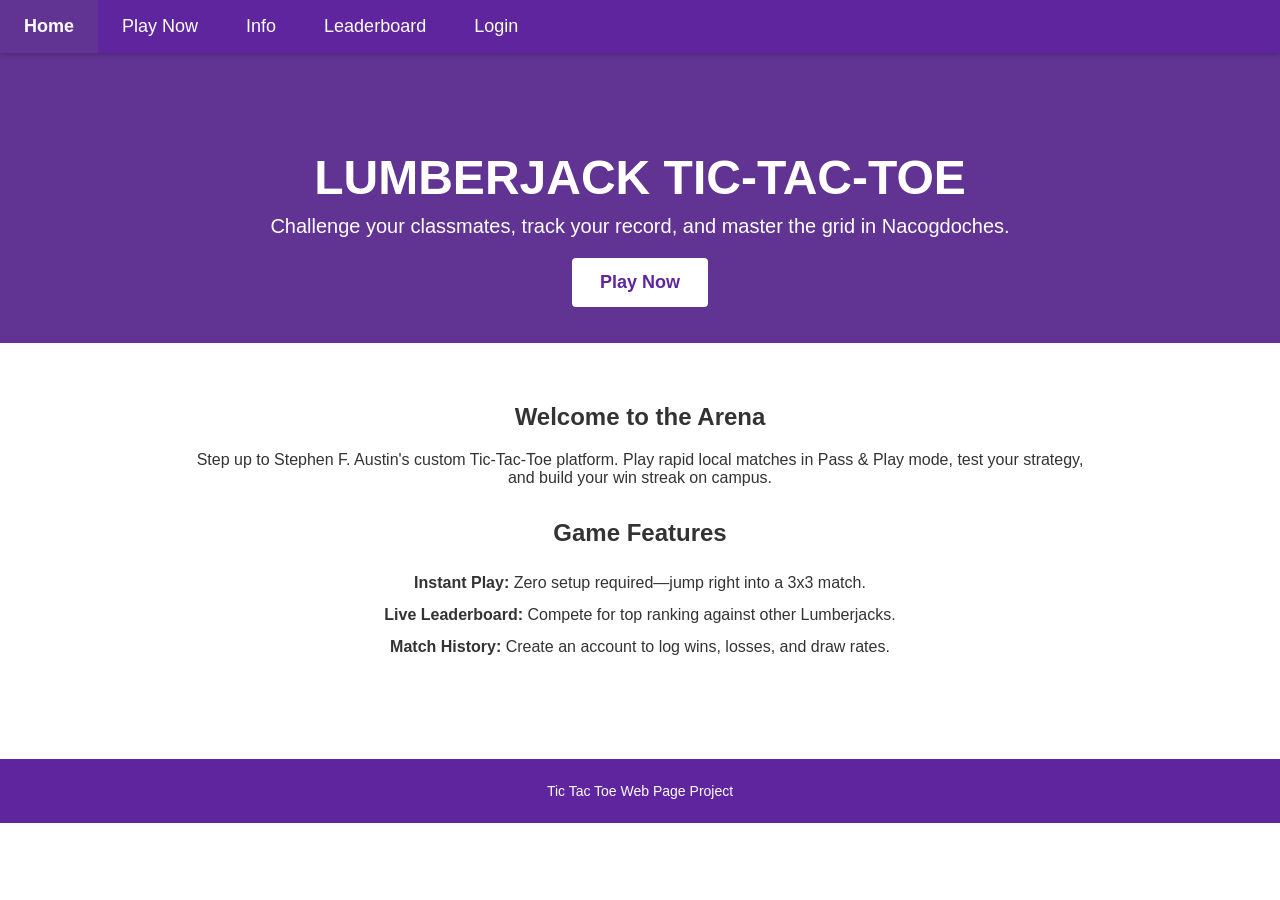
<file: index.html>
<!DOCTYPE html>
<html lang="en">
  <head>
    <title>Tic Tac Toe - Home</title>
    <meta charset="UTF-8">
    <meta name="viewport" content="width=device-width, initial-scale=1">
    <link rel="stylesheet" href="styles/styles.css">
  </head>
<body>

<!-- Navbar -->
<nav>
    <a href="index.html" class="active">Home</a>
    <a href="play.html">Play Now</a>
    <a href="info.html">Info</a>
    <a href="leaderboard.php">Leaderboard</a>
    <a href="login.html">Login</a>
</nav>

<!-- Header / Hero Section -->
<header>
  <h1>LUMBERJACK TIC-TAC-TOE</h1>
<p>Challenge your classmates, track your record, and master the grid in Nacogdoches.</p>
  <a href="play.html" class="play-btn">Play Now</a>
</header>

<!-- Main Content Skeleton -->
<main>
  <section class="home-intro">
    <h2>Welcome to the Arena</h2>
    <p>
      Step up to Stephen F. Austin's custom Tic-Tac-Toe platform. Play rapid local matches in Pass &amp; Play mode, test your strategy, and build your win streak on campus.
    </p>
  </section>
  
  <section class="home-features" style="margin-top: 32px;">
    <h2>Game Features</h2>
    <ul style="list-style: none; padding: 0; line-height: 2;">
      <li><strong>Instant Play:</strong> Zero setup required—jump right into a 3x3 match.</li>
      <li><strong>Live Leaderboard:</strong> Compete for top ranking against other Lumberjacks.</li>
      <li><strong>Match History:</strong> Create an account to log wins, losses, and draw rates.</li>
    </ul>
  </section>
</main>

<!-- Footer -->
<footer> 
  <p>Tic Tac Toe Web Page Project</p>
</footer>
<script src="scripts/nav.js"></script>
</body>
</html>
</file>
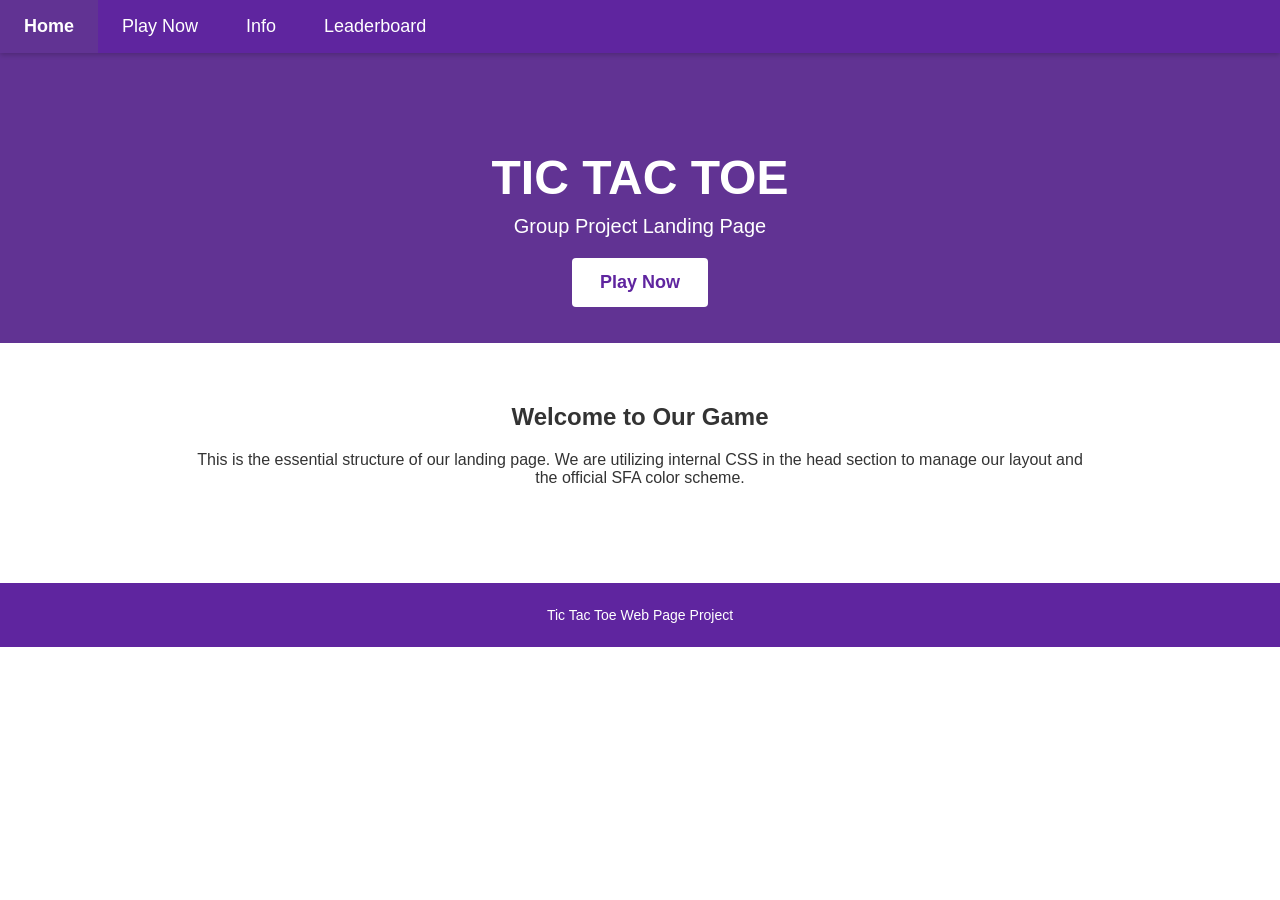
<file: source/index.html>
<!DOCTYPE html>
<html lang="en">
  <head>
    <title>Tic Tac Toe - Home</title>
    <meta charset="UTF-8">
    <meta name="viewport" content="width=device-width, initial-scale=1">
    <link rel="stylesheet" href="../styles/styles.css">
  </head>
<body>

<!-- Navbar -->
<nav>
    <a href="index.html" class="active">Home</a>
    <a href="play.html">Play Now</a>
    <a href="info.html">Info</a>
    <a href="leaderboard.html">Leaderboard</a>
</nav>

<!-- Header / Hero Section -->
<header>
  <h1>TIC TAC TOE</h1>
  <p>Group Project Landing Page</p>
  <a href="play.html" class="play-btn">Play Now</a>
</header>

<!-- Main Content Skeleton -->
<main>
  <h2>Welcome to Our Game</h2>
  <p>
    This is the essential structure of our landing page. We are utilizing internal CSS in the head section to manage our layout and the official SFA color scheme.
  </p>
</main>

<!-- Footer -->
<footer> 
  <p>Tic Tac Toe Web Page Project</p>
</footer>

</body>
</html>
</file>
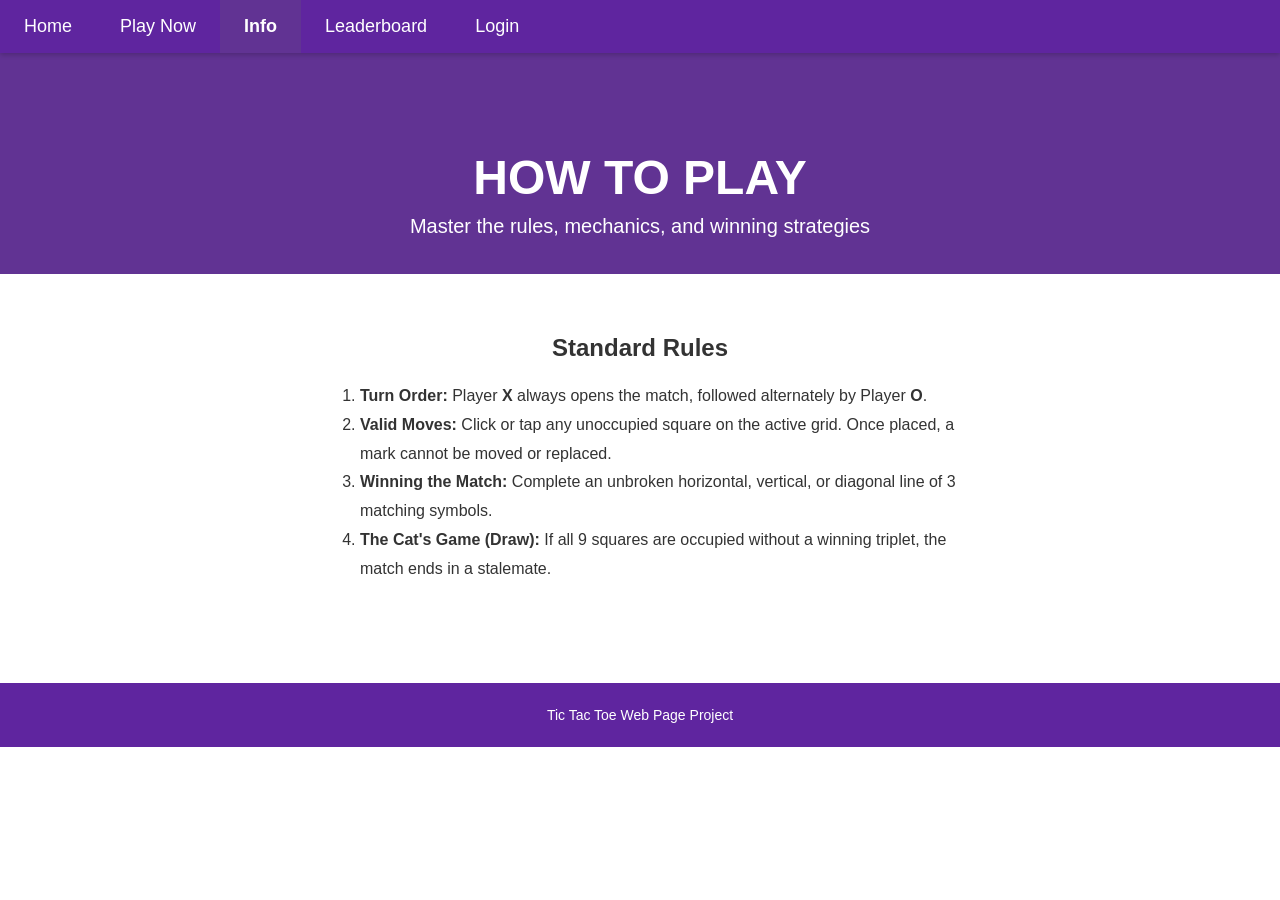
<file: info.html>
<!DOCTYPE html>
<html lang="en">
  <head>
    <title>Tic Tac Toe - Instructions</title>
    <meta charset="UTF-8">
    <meta name="viewport" content="width=device-width, initial-scale=1.0">
    <link rel="stylesheet" href="styles/styles.css">
  </head>
<body>

  <!-- Navigation Bar -->
  <nav>
    <a href="index.html">Home</a>
    <a href="play.html">Play Now</a>
    <a href="info.html" class="active">Info</a>
    <a href="leaderboard.php">Leaderboard</a>
    <a href="login.html">Login</a>
  </nav>

  <!-- Page Header -->
  <header>
    <h1>HOW TO PLAY</h1>
    <p>Master the rules, mechanics, and winning strategies</p>
  </header>

  <!-- Main Instructions Content -->
  <main>
    <section>
      <h2>Standard Rules</h2>
      <ol style="text-align: left; max-width: 600px; margin: 20px auto; line-height: 1.8;">
        <li><strong>Turn Order:</strong> Player <strong>X</strong> always opens the match, followed alternately by Player <strong>O</strong>.</li>
        <li><strong>Valid Moves:</strong> Click or tap any unoccupied square on the active grid. Once placed, a mark cannot be moved or replaced.</li>
        <li><strong>Winning the Match:</strong> Complete an unbroken horizontal, vertical, or diagonal line of 3 matching symbols.</li>
        <li><strong>The Cat's Game (Draw):</strong> If all 9 squares are occupied without a winning triplet, the match ends in a stalemate.</li>
      </ol>
    </section>
  </main>

  <!-- Shared Footer -->
  <footer> 
    <p>Tic Tac Toe Web Page Project</p>
  </footer>
<script src="scripts/nav.js"></script>
</body>
</html>
</file>
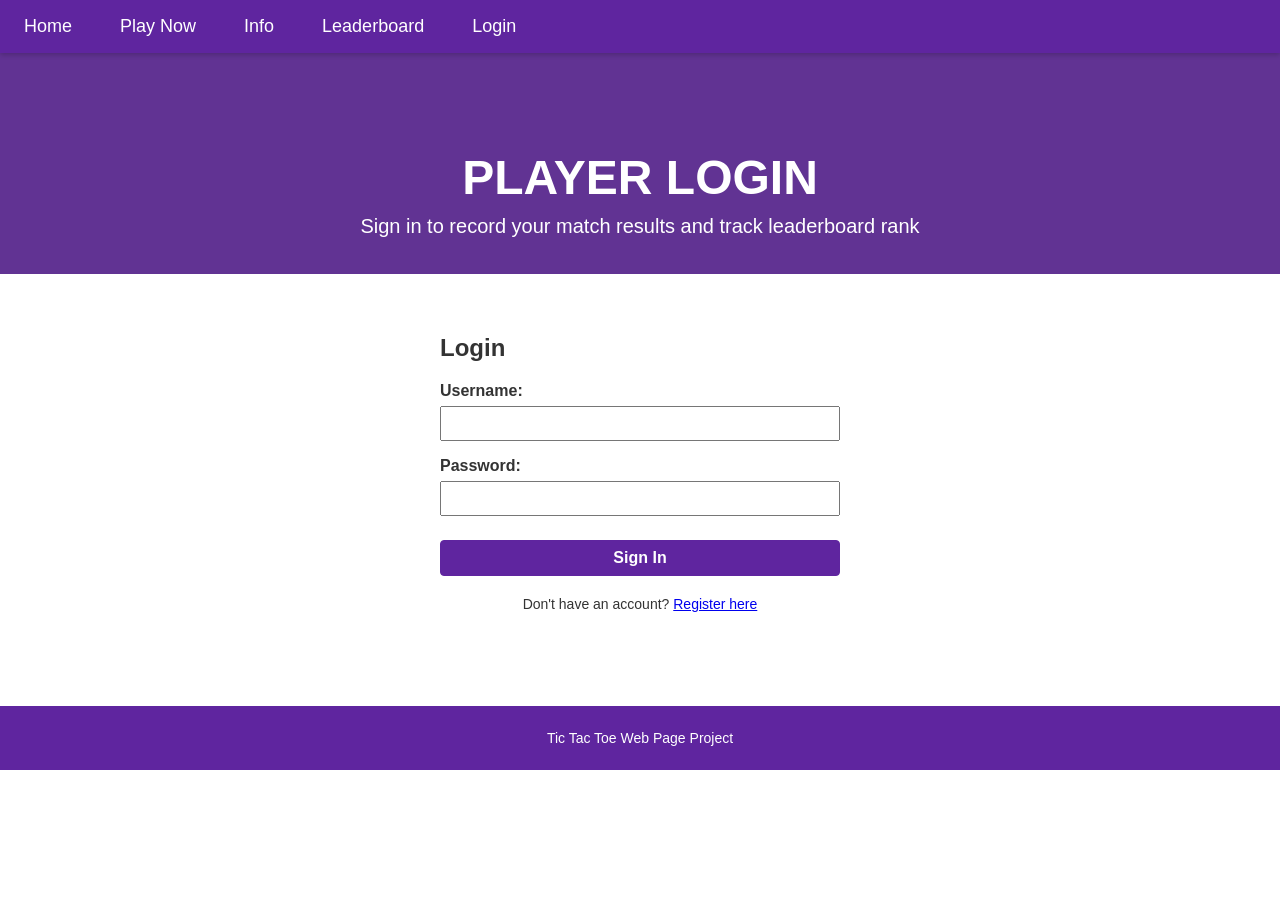
<file: login.html>
<!DOCTYPE html>
<html lang="en">
  <head>
    <title>Tic Tac Toe - Login</title>
    <meta charset="UTF-8">
    <meta name="viewport" content="width=device-width, initial-scale=1.0">
    <link rel="stylesheet" href="styles/styles.css">
  </head>
<body>

  <!-- Navigation Bar -->
  <nav>
    <a href="index.html">Home</a>
    <a href="play.html">Play Now</a>
    <a href="info.html">Info</a>
    <a href="leaderboard.php">Leaderboard</a>
    <a href="login.html">Login</a>
  </nav>

  <!-- Page Header -->
  <header>
    <h1>PLAYER LOGIN</h1>
    <p>Sign in to record your match results and track leaderboard rank</p>
  </header>

  <!-- Main Login Content -->
  <main>
    <section style="max-width: 400px; margin: 0 auto; text-align: left;">
      <h2>Login</h2>

      <!-- Form prepared for future backend processing -->
      <form action="login.php" method="POST">
        <div style="margin-bottom: 16px;">
          <label for="username" style="font-weight: bold; display: block; margin-bottom: 6px;">Username:</label>
          <input type="text" id="username" name="username" style="width: 100%; padding: 8px; box-sizing: border-box;" required>
        </div>

        <div style="margin-bottom: 24px;">
          <label for="password" style="font-weight: bold; display: block; margin-bottom: 6px;">Password:</label>
          <input type="password" id="password" name="password" style="width: 100%; padding: 8px; box-sizing: border-box;" required>
        </div>
        <div id="login-message" style="margin-bottom: 12px; font-weight: bold;"></div>
        <button type="submit" class="game-btn" style="width: 100%;">Sign In</button>
      </form>

      <p style="margin-top: 20px; font-size: 14px; text-align: center;">
        Don't have an account? <a href="#" style="color: #5F259F; font-weight: bold;"><a href="register.html">Register here </a>
      </p>
    </section>
  </main>

  <!-- Shared Footer -->
  <footer> 
    <p>Tic Tac Toe Web Page Project</p>
  </footer>

<script src="scripts/auth.js"></script>
</body>
</html>
</file>
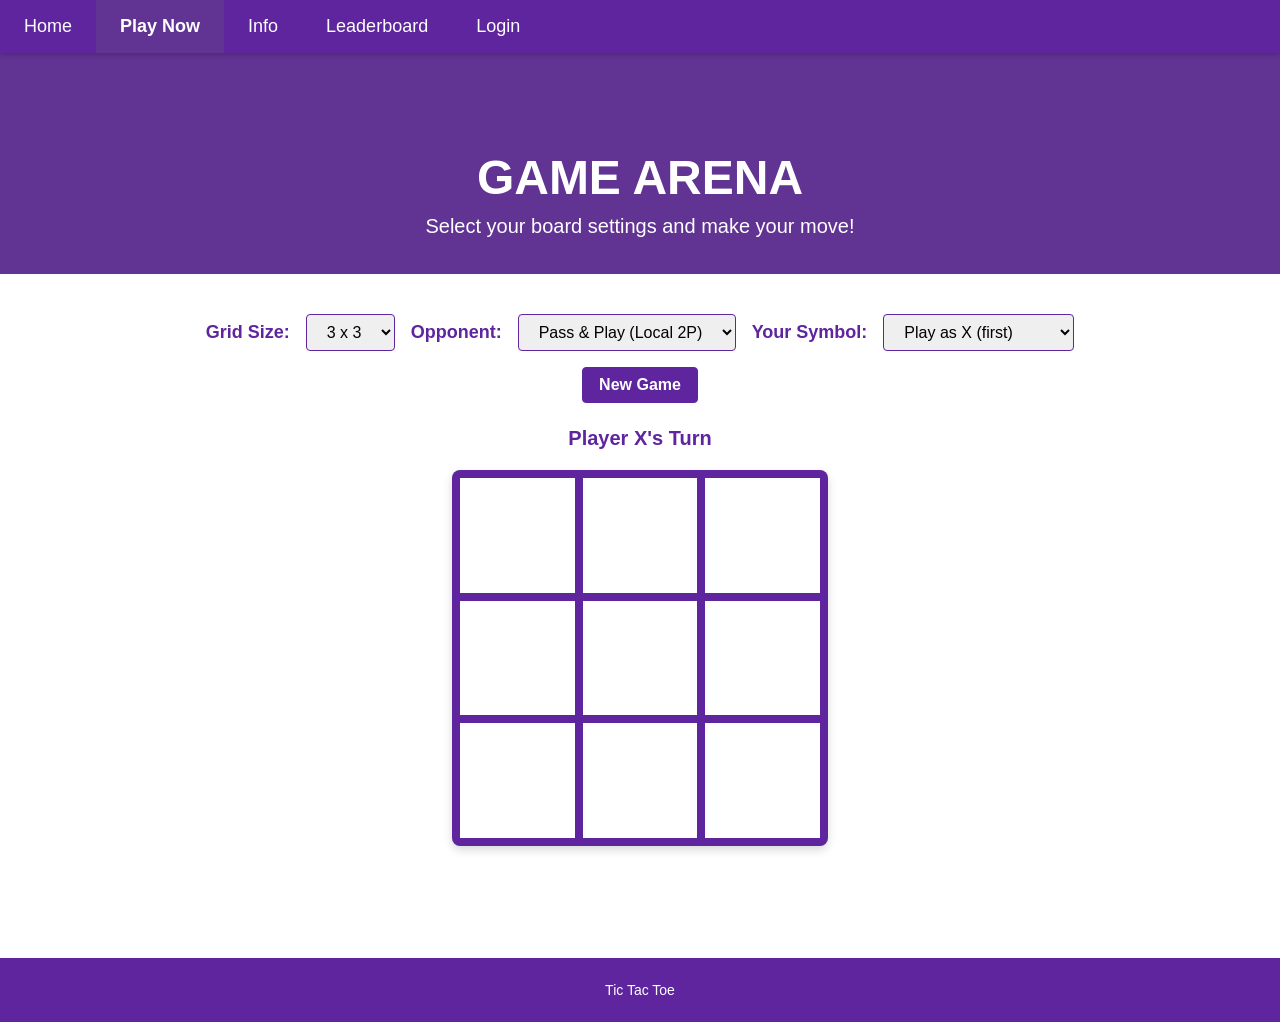
<file: play.html>
<!DOCTYPE html>
<html lang="en">
  <head>
    <title>Tic Tac Toe - Play Now</title>
    <meta charset="UTF-8">
    <meta name="viewport" content="width=device-width, initial-scale=1.0">
    <!-- Link to the shared external stylesheet -->
    <link rel="stylesheet" href="styles/styles.css">
<body>

  <!-- Navigation Bar -->
  <nav>
    <a href="index.html">Home</a>
    <a href="play.html" class="active">Play Now</a>
    <a href="info.html">Info</a>
    <a href="leaderboard.php">Leaderboard</a>
    <a href="login.html">Login</a>
  </nav>

  <!-- Page Header -->
  <header>
    <h1>GAME ARENA</h1>
    <p>Select your board settings and make your move!</p>
  </header>

  <!-- Main Game Content -->
  <main>
    <!-- Game Configuration & Sizing Controls -->
    <section class="game-controls">
      <label for="board-size">Grid Size:</label>
      <select id="board-size" name="board-size">
        <option value="3" selected>3 x 3</option>
      </select>

      <label for="game-mode">Opponent:</label>
      <select id="game-mode" name="game-mode">
        <option value="local">Pass & Play (Local 2P)</option>
      </select>

      <label for="player-symbol">Your Symbol:</label>
      <select id="player-symbol" name="player-symbol">
        <option value="X" selected>Play as X (first)</option>
        <option value="O">Play as O (second)</option>
      </select>

      <button type="button" id="reset-btn" class="game-btn">New Game</button>
    </section>

    <!-- Turn/Match Status Announcement 
      -- Alter for dynamic feature tracks current players turn-->
    <div id="status" class="status-display">Player X's Turn</div>

    <!-- 3x3 Default Skeleton Board (CSS Grid) -->
    <!-- Ready to be dynamically populated by JavaScript -->
    <div id="game-board" class="grid-container" style="--grid-size: 3;">
      <div class="cell" id="cell-0"></div>
      <div class="cell" id="cell-1"></div>
      <div class="cell" id="cell-2"></div>
      <div class="cell" id="cell-3"></div>
      <div class="cell" id="cell-4"></div>
      <div class="cell" id="cell-5"></div>
      <div class="cell" id="cell-6"></div>
      <div class="cell" id="cell-7"></div>
      <div class="cell" id="cell-8"></div>
    </div>
  </main>

  <!-- Shared Footer -->
  <footer> 
    <p>Tic Tac Toe</p>
  </footer>
<script src="scripts/game.js"></script>
<script src="scripts/nav.js"></script>
</body>
</html>
</file>
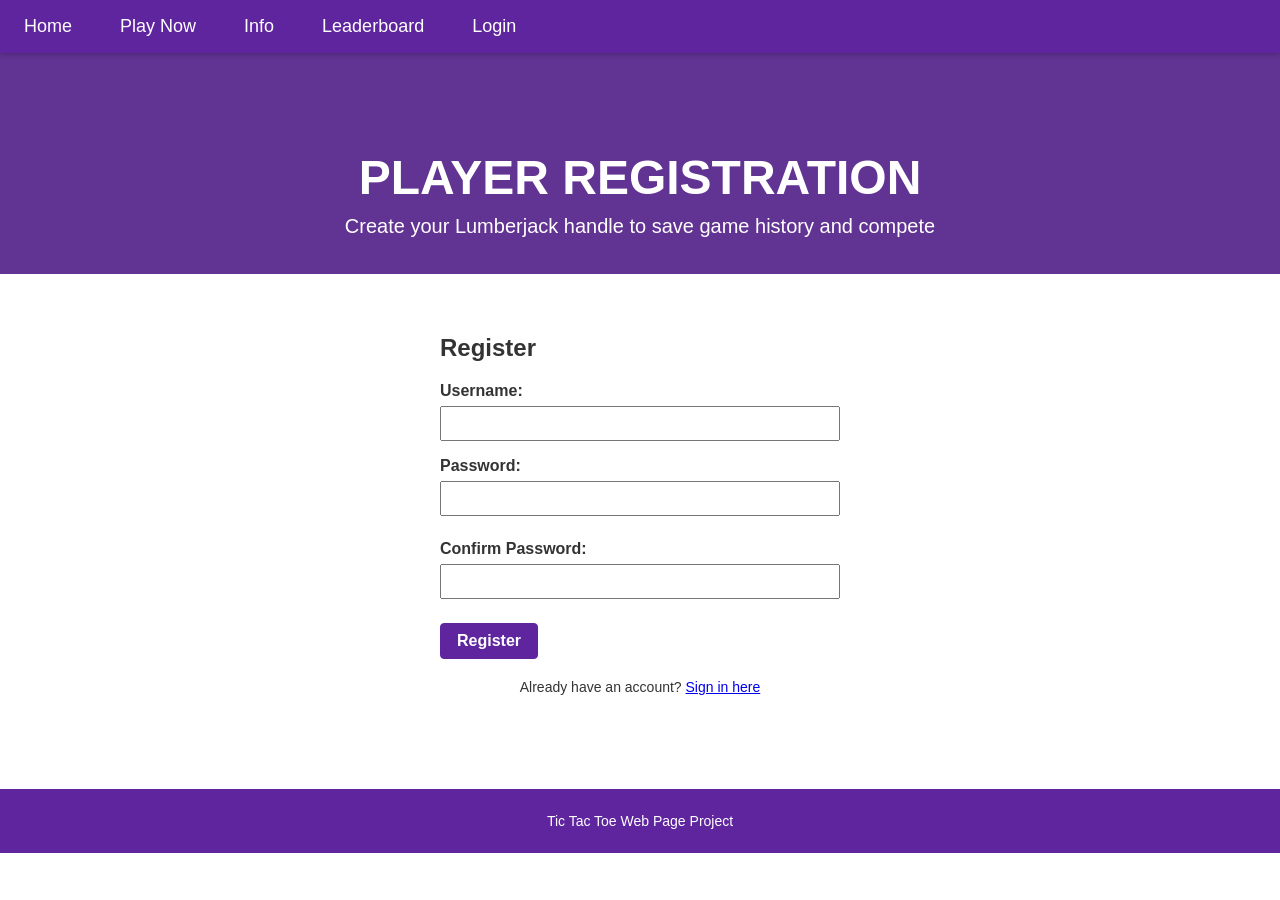
<file: register.html>
<!DOCTYPE html>
<html lang="en">
  <head>
    <title>Tic Tac Toe - Register</title>
    <meta charset="UTF-8">
    <meta name="viewport" content="width=device-width, initial-scale=1.0">
    <link rel="stylesheet" href="styles/styles.css">
  </head>
<body>

  <!-- Navigation Bar -->
  <nav>
    <a href="index.html">Home</a>
    <a href="play.html">Play Now</a>
    <a href="info.html">Info</a>
    <a href="leaderboard.php">Leaderboard</a>
    <a href="login.html">Login</a>
  </nav>

  <!-- Page Header -->
  <header>
    <h1>PLAYER REGISTRATION</h1>
    <p>Create your Lumberjack handle to save game history and compete</p>
  </header>

  <!-- Main Registration Content -->
  <main>
    <section style="max-width: 400px; margin: 0 auto; text-align: left;">
      <h2>Register</h2>

      <!-- Form prepared for future backend processing -->
      <form action="register.php" method="POST">
        <div style="margin-bottom: 16px;">
          <label for="reg-username" style="font-weight: bold; display: block; margin-bottom: 6px;">Username:</label>
          <input type="text" id="reg-username" name="username" style="width: 100%; padding: 8px; box-sizing: border-box;" required>
        </div>

        <div style="margin-bottom: 24px;">
          <label for="reg-password" style="font-weight: bold; display: block; margin-bottom: 6px;">Password:</label>
          <input type="password" id="reg-password" name="password" style="width: 100%; padding: 8px; box-sizing: border-box;" required>
        </div>

        <div style="margin-bottom: 24px;">
          <label for="reg-confirm-password" style="font-weight: bold; display: block; margin-bottom: 6px;">Confirm Password:</label>
          <input type="password" id="reg-confirm-password" name="confirm_password" style="width: 100%; padding: 8px; box-sizing: border-box;" required>
        </div>  

        <div id="reg-message" style="margin-bottom: 12px; font-weight: bold;"></div>      

        <button type="submit" id="register-btn" class="game-btn">Register</button>
      </form>

      <p style="margin-top: 20px; font-size: 14px; text-align: center;"
        style="color: #5F259F; font-weight: bold;">Already have an account? <a href="login.html">Sign in here</a>
</a>
      </p>
    </section>
  </main>

  <!-- Shared Footer -->
  <footer> 
    <p>Tic Tac Toe Web Page Project</p>
  </footer>
  <script src="scripts/auth.js"></script>

</body>
</html>
</file>
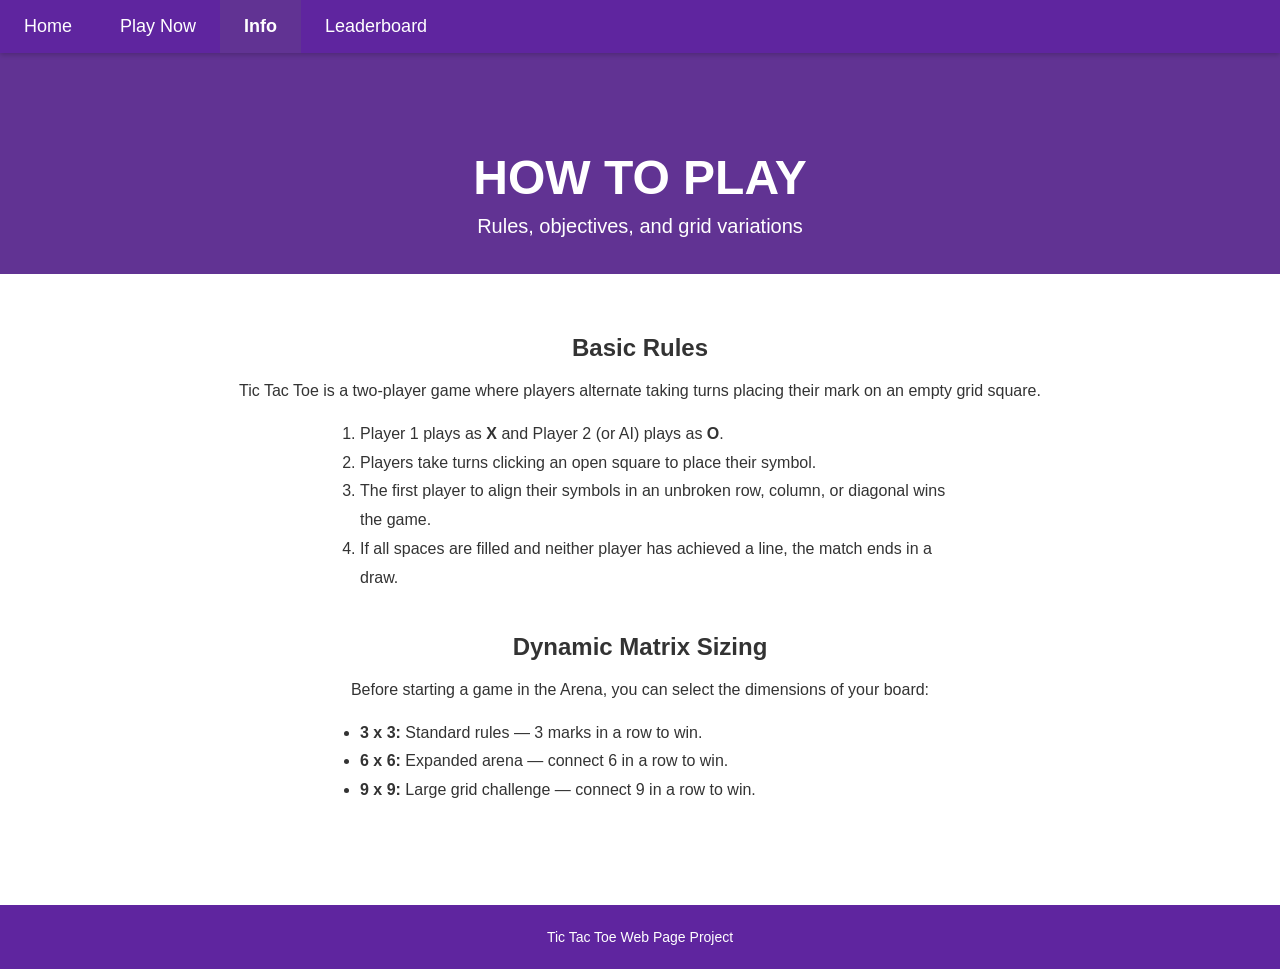
<file: source/info.html>
<!DOCTYPE html>
<html lang="en">
  <head>
    <title>Tic Tac Toe - Instructions</title>
    <meta charset="UTF-8">
    <meta name="viewport" content="width=device-width, initial-scale=1.0">
    <link rel="stylesheet" href="../styles/styles.css">
  </head>
<body>

  <!-- Navigation Bar -->
  <nav>
    <a href="index.html">Home</a>
    <a href="play.html">Play Now</a>
    <a href="info.html" class="active">Info</a>
    <a href="leaderboard.html">Leaderboard</a>
  </nav>

  <!-- Page Header -->
  <header>
    <h1>HOW TO PLAY</h1>
    <p>Rules, objectives, and grid variations</p>
  </header>

  <!-- Main Instructions Content -->
  <main>
    <section>
      <h2>Basic Rules</h2>
      <p>Tic Tac Toe is a two-player game where players alternate taking turns placing their mark on an empty grid square.</p>
      
      <ol style="text-align: left; max-width: 600px; margin: 20px auto; line-height: 1.8;">
        <li>Player 1 plays as <strong>X</strong> and Player 2 (or AI) plays as <strong>O</strong>.</li>
        <li>Players take turns clicking an open square to place their symbol.</li>
        <li>The first player to align their symbols in an unbroken row, column, or diagonal wins the game.</li>
        <li>If all spaces are filled and neither player has achieved a line, the match ends in a draw.</li>
      </ol>
    </section>

    <section style="margin-top: 40px;">
      <h2>Dynamic Matrix Sizing</h2>
      <p>Before starting a game in the Arena, you can select the dimensions of your board:</p>
      <ul style="text-align: left; max-width: 600px; margin: 20px auto; line-height: 1.8;">
        <li><strong>3 x 3:</strong> Standard rules — 3 marks in a row to win.</li>
        <li><strong>6 x 6:</strong> Expanded arena — connect 6 in a row to win.</li>
        <li><strong>9 x 9:</strong> Large grid challenge — connect 9 in a row to win.</li>
      </ul>
    </section>
  </main>

  <!-- Shared Footer -->
  <footer> 
    <p>Tic Tac Toe Web Page Project</p>
  </footer>

</body>
</html>
</file>
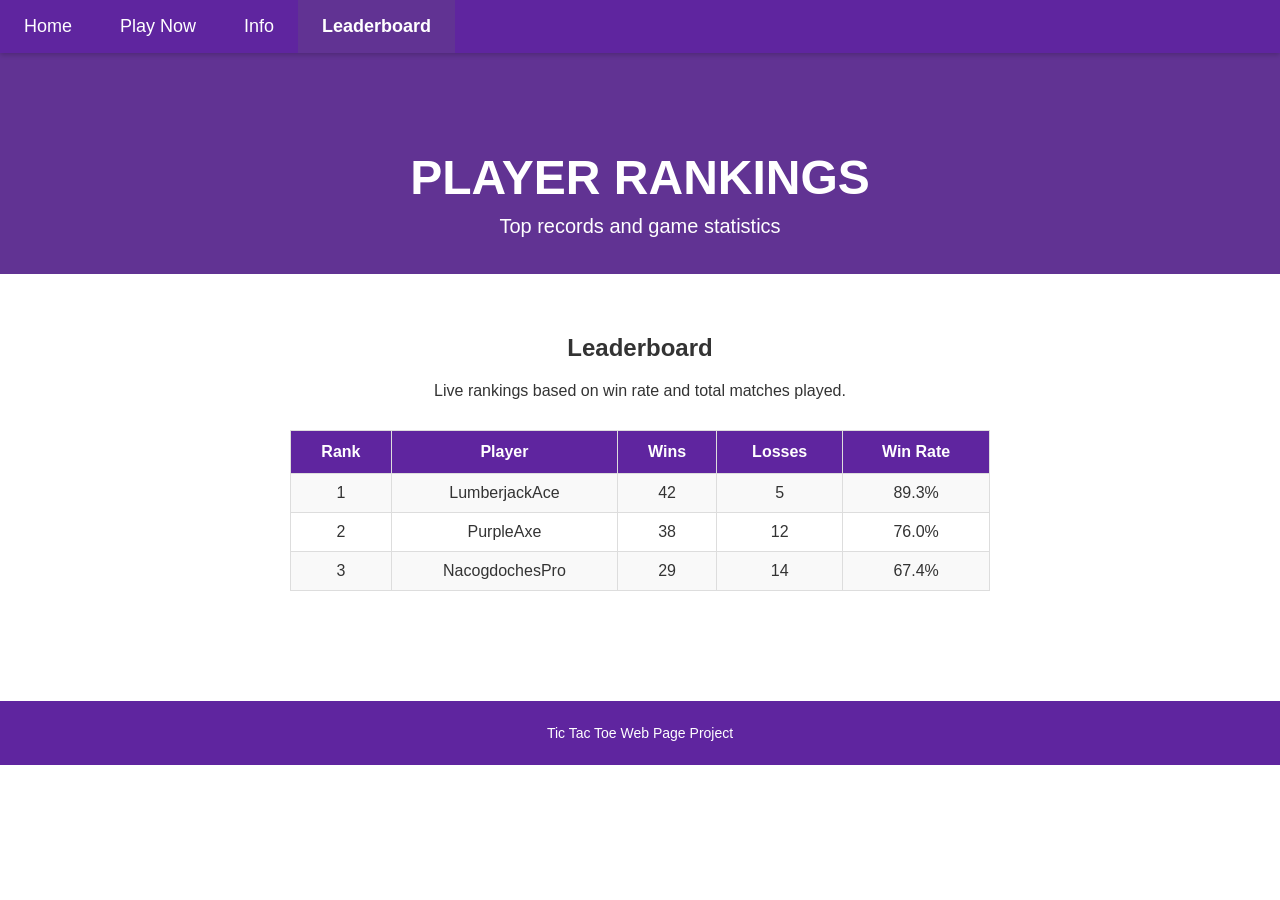
<file: source/leaderboard.html>
<!DOCTYPE html>
<html lang="en">
  <head>
    <title>Tic Tac Toe - Leaderboard</title>
    <meta charset="UTF-8">
    <meta name="viewport" content="width=device-width, initial-scale=1.0">
    <link rel="stylesheet" href="../styles/styles.css">
  </head>
<body>

  <!-- Navigation Bar -->
  <nav>
    <a href="index.html">Home</a>
    <a href="play.html">Play Now</a>
    <a href="info.html">Info</a>
    <a href="leaderboard.html" class="active">Leaderboard</a>
  </nav>

  <!-- Page Header -->
  <header>
    <h1>PLAYER RANKINGS</h1>
    <p>Top records and game statistics</p>
  </header>

  <!-- Main Stats Content -->
  <main>
    <section>
      <h2>Leaderboard</h2>
      <p>Live rankings based on win rate and total matches played.</p>

      <!-- Semantic Table for Win/Loss tracking -->
      <table style="width: 100%; max-width: 700px; margin: 30px auto; border-collapse: collapse;">
        <thead>
          <tr style="background-color: #5F259F; color: #FFFFFF;">
            <th style="padding: 12px; border: 1px solid #ddd;">Rank</th>
            <th style="padding: 12px; border: 1px solid #ddd;">Player</th>
            <th style="padding: 12px; border: 1px solid #ddd;">Wins</th>
            <th style="padding: 12px; border: 1px solid #ddd;">Losses</th>
            <th style="padding: 12px; border: 1px solid #ddd;">Win Rate</th>
          </tr>
        </thead>
        <tbody style="text-align: center;">
          <!-- Placeholder rows to demonstrate layout for Milestone 1 -->
          <tr style="background-color: #f9f9f9;">
            <td style="padding: 10px; border: 1px solid #ddd;">1</td>
            <td style="padding: 10px; border: 1px solid #ddd;">LumberjackAce</td>
            <td style="padding: 10px; border: 1px solid #ddd;">42</td>
            <td style="padding: 10px; border: 1px solid #ddd;">5</td>
            <td style="padding: 10px; border: 1px solid #ddd;">89.3%</td>
          </tr>
          <tr>
            <td style="padding: 10px; border: 1px solid #ddd;">2</td>
            <td style="padding: 10px; border: 1px solid #ddd;">PurpleAxe</td>
            <td style="padding: 10px; border: 1px solid #ddd;">38</td>
            <td style="padding: 10px; border: 1px solid #ddd;">12</td>
            <td style="padding: 10px; border: 1px solid #ddd;">76.0%</td>
          </tr>
          <tr style="background-color: #f9f9f9;">
            <td style="padding: 10px; border: 1px solid #ddd;">3</td>
            <td style="padding: 10px; border: 1px solid #ddd;">NacogdochesPro</td>
            <td style="padding: 10px; border: 1px solid #ddd;">29</td>
            <td style="padding: 10px; border: 1px solid #ddd;">14</td>
            <td style="padding: 10px; border: 1px solid #ddd;">67.4%</td>
          </tr>
        </tbody>
      </table>
    </section>
  </main>

  <!-- Shared Footer -->
  <footer> 
    <p>Tic Tac Toe Web Page Project</p>
  </footer>

</body>
</html>
</file>
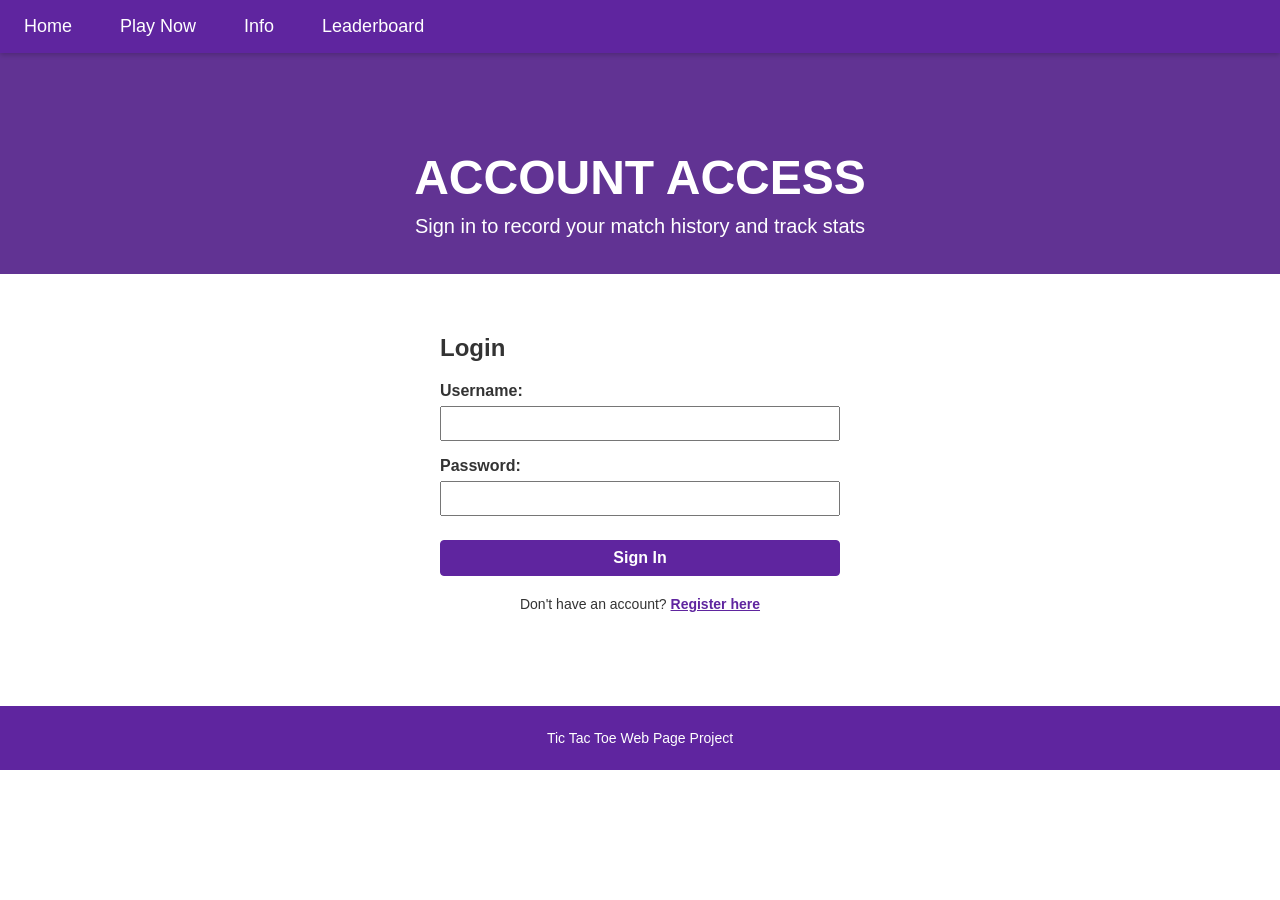
<file: source/login.html>
<!DOCTYPE html>
<html lang="en">
  <head>
    <title>Tic Tac Toe - Login</title>
    <meta charset="UTF-8">
    <meta name="viewport" content="width=device-width, initial-scale=1.0">
    <link rel="stylesheet" href="../styles/styles.css">
  </head>
<body>

  <!-- Navigation Bar -->
  <nav>
    <a href="index.html">Home</a>
    <a href="play.html">Play Now</a>
    <a href="info.html">Info</a>
    <a href="leaderboard.html">Leaderboard</a>
  </nav>

  <!-- Page Header -->
  <header>
    <h1>ACCOUNT ACCESS</h1>
    <p>Sign in to record your match history and track stats</p>
  </header>

  <!-- Main Login Content -->
  <main>
    <section style="max-width: 400px; margin: 0 auto; text-align: left;">
      <h2>Login</h2>

      <!-- Form prepared for future backend processing -->
      <form action="login.php" method="POST">
        <div style="margin-bottom: 16px;">
          <label for="username" style="font-weight: bold; display: block; margin-bottom: 6px;">Username:</label>
          <input type="text" id="username" name="username" style="width: 100%; padding: 8px; box-sizing: border-box;" required>
        </div>

        <div style="margin-bottom: 24px;">
          <label for="password" style="font-weight: bold; display: block; margin-bottom: 6px;">Password:</label>
          <input type="password" id="password" name="password" style="width: 100%; padding: 8px; box-sizing: border-box;" required>
        </div>

        <button type="submit" class="game-btn" style="width: 100%;">Sign In</button>
      </form>

      <p style="margin-top: 20px; font-size: 14px; text-align: center;">
        Don't have an account? <a href="#" style="color: #5F259F; font-weight: bold;">Register here</a>
      </p>
    </section>
  </main>

  <!-- Shared Footer -->
  <footer> 
    <p>Tic Tac Toe Web Page Project</p>
  </footer>

</body>
</html>
</file>
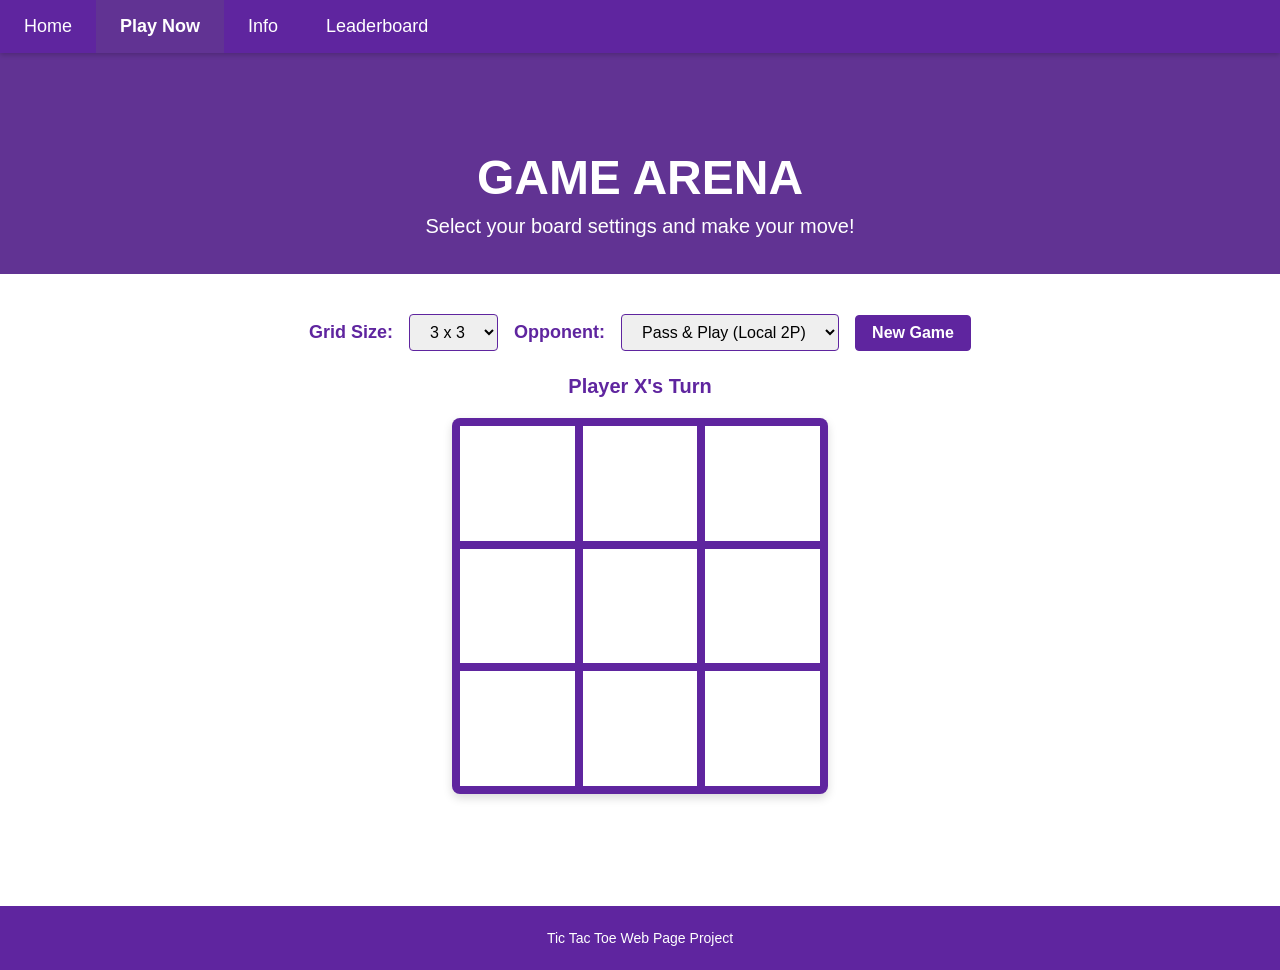
<file: source/play.html>
<!DOCTYPE html>
<html lang="en">
  <head>
    <title>Tic Tac Toe - Play Now</title>
    <meta charset="UTF-8">
    <meta name="viewport" content="width=device-width, initial-scale=1.0">
    <!-- Link to the shared external stylesheet -->
    <link rel="stylesheet" href="../styles/styles.css">
<body>

  <!-- Navigation Bar -->
  <nav>
    <a href="index.html">Home</a>
    <a href="play.html" class="active">Play Now</a>
    <a href="info.html">Info</a>
    <a href="leaderboard.html">Leaderboard</a>
  </nav>

  <!-- Page Header -->
  <header>
    <h1>GAME ARENA</h1>
    <p>Select your board settings and make your move!</p>
  </header>

  <!-- Main Game Content -->
  <main>
    <!-- Game Configuration & Sizing Controls -->
    <section class="game-controls">
      <label for="board-size">Grid Size:</label>
      <select id="board-size" name="board-size">
        <option value="3" selected>3 x 3</option>
        <option value="6">6 x 6</option>
        <option value="9">9 x 9</option>
      </select>

      <label for="game-mode">Opponent:</label>
      <select id="game-mode" name="game-mode">
        <option value="local">Pass & Play (Local 2P)</option>
        <option value="ai">Play vs. AI</option>
      </select>

      <button type="button" id="reset-btn" class="game-btn">New Game</button>
    </section>

    <!-- Turn/Match Status Announcement 
      -- Alter for dynamic feature tracks current players turn-->
    <div id="status" class="status-display">Player X's Turn</div>

    <!-- 3x3 Default Skeleton Board (CSS Grid) -->
    <!-- Ready to be dynamically populated by JavaScript -->
    <div id="game-board" class="grid-container" style="--grid-size: 3;">
      <div class="cell" id="cell-0"></div>
      <div class="cell" id="cell-1"></div>
      <div class="cell" id="cell-2"></div>
      <div class="cell" id="cell-3"></div>
      <div class="cell" id="cell-4"></div>
      <div class="cell" id="cell-5"></div>
      <div class="cell" id="cell-6"></div>
      <div class="cell" id="cell-7"></div>
      <div class="cell" id="cell-8"></div>
    </div>
  </main>

  <!-- Shared Footer -->
  <footer> 
    <p>Tic Tac Toe Web Page Project</p>
  </footer>

</body>
</html>
</file>
<file: styles/styles.css>
/* Base Typography and Global Settings */
body {
  font-family: "Lato", sans-serif;
  margin: 0;
  padding: 0;
  background-color: #ffffff;
  color: #333333;
}

/* Navigation Bar */
nav {
  position: fixed;
  top: 0;
  width: 100%;
  background-color: #5f259f; /* SFA Purple (Brand/Digital) */
  display: flex;
  box-shadow: 0 2px 5px rgba(0, 0, 0, 0.2);
  z-index: 10;
}

nav a {
  padding: 16px 24px;
  color: #ffffff;
  text-decoration: none;
  font-size: 18px;
}

nav a:hover,
nav a.active {
  background-color: #613393; /* SFA Purple (Athletics) */
  font-weight: bold;
}

/* Page Header */
header {
  background-color: #613393;
  color: #ffffff;
  text-align: center;
  padding: 100px 16px 36px 16px;
  margin-top: 50px;
}

header h1 {
  font-size: 48px;
  margin: 0 0 10px 0;
}

header p {
  font-size: 20px;
  margin: 0;
}

/* Main Content Area */
main {
  padding: 40px 16px;
  text-align: center;
  max-width: 900px;
  margin: 0 auto;
}

/* Game Status & Options Panel */
.game-controls {
  margin-bottom: 24px;
  display: flex;
  justify-content: center;
  align-items: center;
  gap: 16px;
  flex-wrap: wrap;
}

.game-controls label {
  font-weight: bold;
  color: #5f259f;
  font-size: 18px;
}

.game-controls select,
.game-btn {
  padding: 8px 16px;
  font-size: 16px;
  border-radius: 4px;
  border: 1px solid #5f259f;
}

.game-btn {
  background-color: #5f259f;
  color: #ffffff;
  cursor: pointer;
  font-weight: bold;
  transition: background-color 0.2s ease;
}

.game-btn:hover {
  background-color: #613393;
}

.status-display {
  font-size: 20px;
  font-weight: bold;
  color: #5f259f;
  margin-bottom: 20px;
}

/* CSS Grid Game Board */
.grid-container {
  display: grid;
  grid-template-columns: repeat(var(--grid-size, 3), 1fr);
  gap: 8px;
  width: 100%;
  max-width: 360px;
  margin: 0 auto 32px auto;
  background-color: #5f259f;
  padding: 8px;
  border-radius: 8px;
  box-shadow: 0 4px 10px rgba(0, 0, 0, 0.15);
}

/* Grid Cell / Box Model */
.cell {
  background-color: #ffffff;
  aspect-ratio: 1 / 1;
  display: flex;
  align-items: center;
  justify-content: center;
  font-size: 36px;
  font-weight: bold;
  color: #5f259f;
  cursor: pointer;
  user-select: none;
}

.cell:hover {
  background-color: #f3f0f7;
}

/* Footer */
footer {
  background-color: #5f259f;
  color: #ffffff;
  text-align: center;
  padding: 24px 16px;
  margin-top: 40px;
}

footer p {
  margin: 0;
  font-size: 14px;
}

/* Landing Page Play Button */
.play-btn {
  display: inline-block;
  background-color: #ffffff;
  color: #5f259f;
  padding: 14px 28px;
  font-size: 18px;
  font-weight: bold;
  text-decoration: none;
  border-radius: 4px;
  margin-top: 20px;
  transition: background-color 0.2s ease;
}

.play-btn:hover {
  background-color: #eeeeee;
}
</file>
